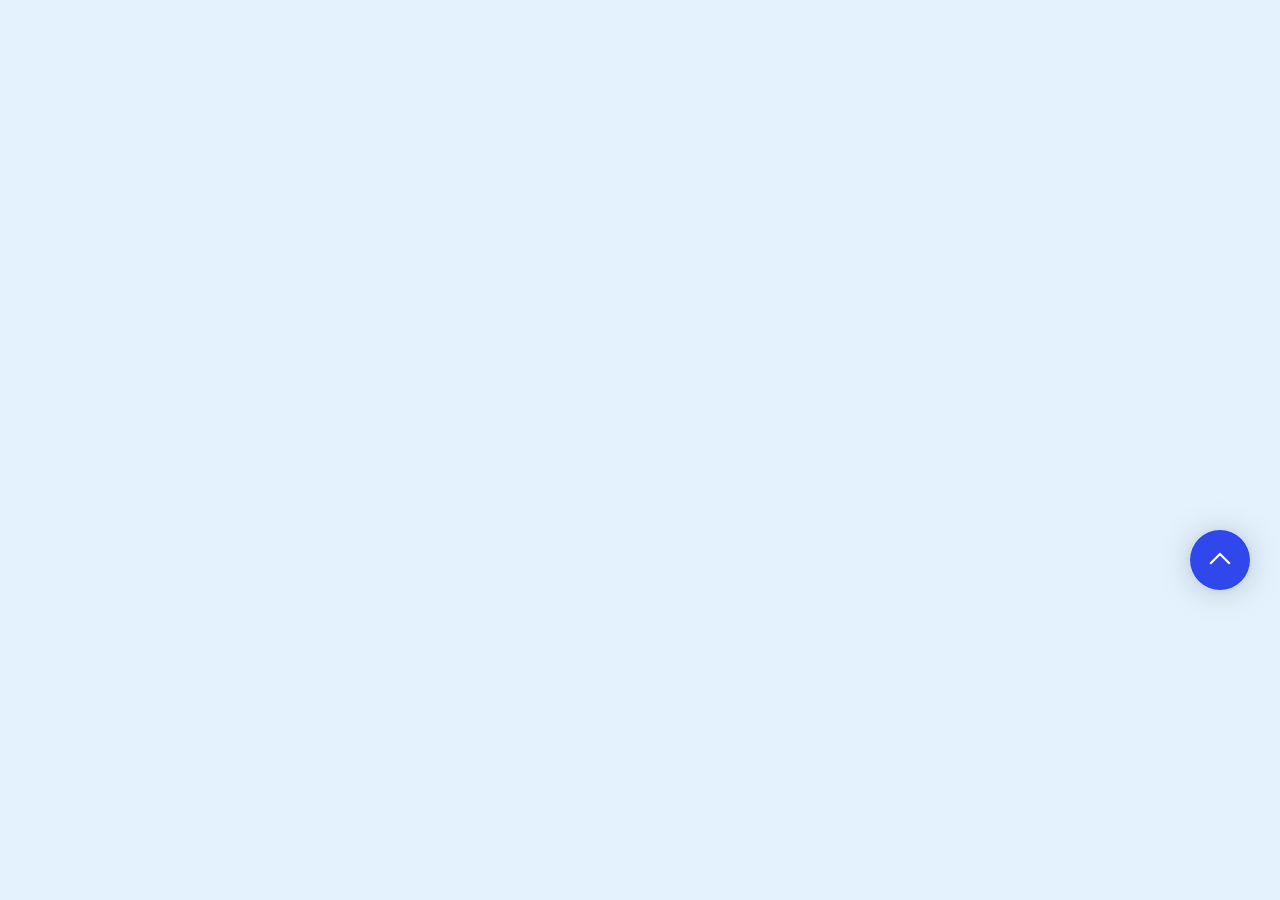
<file: index.html>
<!DOCTYPE html>
<html lang="en">
<head>
    <meta charset="UTF-8">
    <meta name="viewport" content="width=device-width, initial-scale=1.0">
    <link rel="stylesheet" href="style.css">
    
    <title>Document</title>
</head>
<body>

 

    <div class="container-1">
        
            <svg id="nextPage" onclick="clickEvent()"  xmlns="http://www.w3.org/2000/svg" width="122" height="124" viewBox="0 0 122 124" fill="none">
  <g filter="url(#filter0_dd_6870_6379)">
    <rect x="92.0785" y="89.9213" width="60" height="60" rx="30" transform="rotate(179.85 92.0785 89.9213)" fill="#3047EC"/>
    <path d="M61.9801 52.4066L72.6016 62.9725L71.012 64.5705L70.2131 63.7757L61.9884 55.5472L53.012 64.5707L51.4142 63.028L61.9801 52.4066Z" fill="white"/>
  </g>
  <defs>
    <filter id="filter0_dd_6870_6379" x="-0.0784302" y="-0.0784607" width="124.157" height="124.157" filterUnits="userSpaceOnUse" color-interpolation-filters="sRGB">
      <feFlood flood-opacity="0" result="BackgroundImageFix"/>
      <feColorMatrix in="SourceAlpha" type="matrix" values="0 0 0 0 0 0 0 0 0 0 0 0 0 0 0 0 0 0 127 0" result="hardAlpha"/>
      <feOffset dy="1"/>
      <feGaussianBlur stdDeviation="3"/>
      <feColorMatrix type="matrix" values="0 0 0 0 0 0 0 0 0 0 0 0 0 0 0 0 0 0 0.06 0"/>
      <feBlend mode="normal" in2="BackgroundImageFix" result="effect1_dropShadow_6870_6379"/>
      <feColorMatrix in="SourceAlpha" type="matrix" values="0 0 0 0 0 0 0 0 0 0 0 0 0 0 0 0 0 0 127 0" result="hardAlpha"/>
      <feOffset dy="2"/>
      <feGaussianBlur stdDeviation="16"/>
      <feComposite in2="hardAlpha" operator="out"/>
      <feColorMatrix type="matrix" values="0 0 0 0 0 0 0 0 0 0 0 0 0 0 0 0 0 0 0.16 0"/>
      <feBlend mode="normal" in2="effect1_dropShadow_6870_6379" result="effect2_dropShadow_6870_6379"/>
      <feBlend mode="normal" in="SourceGraphic" in2="effect2_dropShadow_6870_6379" result="shape"/>
    </filter>
  </defs>
</svg>
       
    </div>
<script>
    function clickEvent() {
        window.location.href = '/page.html';
    }
 </script>
   
</body>
</html>
</file>
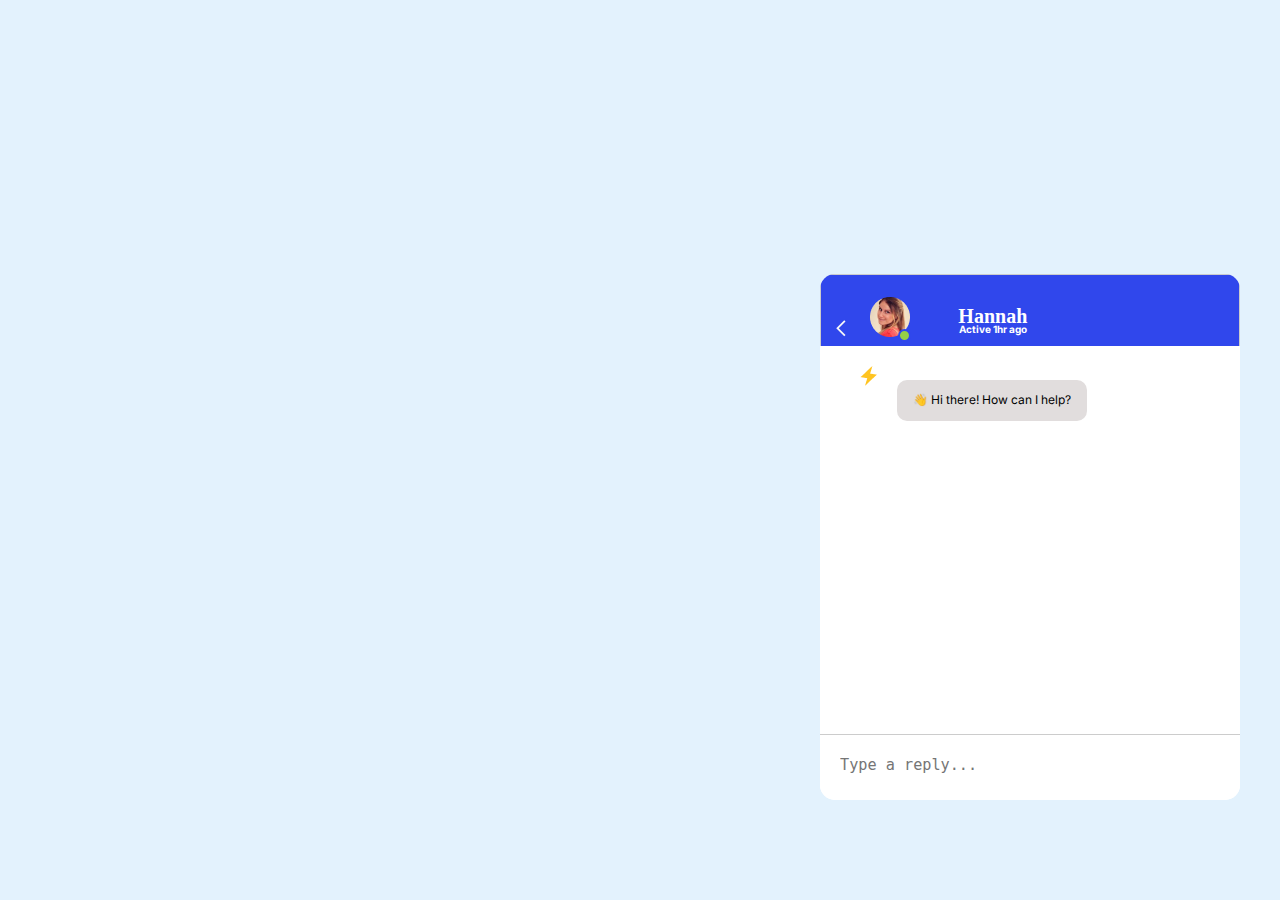
<file: page.html>
<!DOCTYPE html>
<html lang="en">
<head>
    <meta charset="UTF-8">
    <meta name="viewport" content="width=device-width, initial-scale=1.0">
    <title>Document</title>
    <link rel="stylesheet" href="style.css">
    <link rel="preconnect" href="https://fonts.googleapis.com">
    <link rel="preconnect" href="https://fonts.gstatic.com" crossorigin>
    <link href="https://fonts.googleapis.com/css2?family=Inter+Tight:wght@100;200;300;400;500;600;700;800;900&family=Inter:wght@100;200;300;400;500;600;700;800;900&family=Lato:ital,wght@0,100;0,300;0,400;0,700;1,100;1,300;1,400;1,700;1,900&family=Poppins:ital,wght@0,100;0,200;0,300;0,400;0,500;0,600;0,700;0,800;0,900;1,500&family=Roboto:ital,wght@0,100;1,100&family=Space+Mono:wght@700&family=Volkhov:wght@700&display=swap" rel="stylesheet">
    <script src="script.js" defer></script>
</head>
<body>
    
    <div class="chatbot">
        <header class="msg-header">
            <div class="msg-header-img">
               <img class="arrow" src="./Images/.png" alt="">
                <img src="./Images/Ellipse 6.png" alt="">
                <svg class="svg1" xmlns="http://www.w3.org/2000/svg" width="13" height="13" viewBox="0 0 13 13" fill="none">
                 <circle cx="6.5" cy="6.5" r="5.5" fill="#95CF48" stroke="#3047EC" stroke-width="2"/>
                </svg> 
            </div>
             <div class="active">
            <h4>Hannah</h4>
            <h6>Active 1hr ago</h6>
           </div>
        </header>
      <ul class="chatbox">
    <li class="chat incoming">
        <span class="material-symbols-outlined">
            <img src="./Images/user2.png" alt="">
        </span>
        
        <p class="p">👋 Hi there! How can I help?</p>
    </li>
   
    <!-- <li class="chat outgoing outgoing1">
        <p>Can I talk to someone please?</p>
    </li> -->
</ul> 
<div class="chat-input">
    <textarea placeholder="Type a reply..." required></textarea>

    <span id="send-btn" class="material-symbols-outlined"> 
        
       <svg xmlns="http://www.w3.org/2000/svg" height="16" width="12" viewBox="0 0 384 512"><!--!Font Awesome Free 6.5.1 by @fontawesome - https://fontawesome.com License - https://fontawesome.com/license/free Copyright 2024 Fonticons, Inc.--><path d="M214.6 41.4c-12.5-12.5-32.8-12.5-45.3 0l-160 160c-12.5 12.5-12.5 32.8 0 45.3s32.8 12.5 45.3 0L160 141.2V448c0 17.7 14.3 32 32 32s32-14.3 32-32V141.2L329.4 246.6c12.5 12.5 32.8 12.5 45.3 0s12.5-32.8 0-45.3l-160-160z"/></svg>
        <!-- <img src="./Images/GIF.png" alt="">
       <img src="./Images/emoji.png" alt="">
       <img src="./Images/pinicon.png" alt=""> -->
    </span>
      
</div> 

    </div>



    
<!-- 
    <div class="chatbot">

        <div class="msg-header">
            <div class="msg-header-img">
                <img class="arrow" src="./Images/.png" alt="">
                <img src="./Images/Ellipse 6.png" alt="">
                <svg xmlns="http://www.w3.org/2000/svg" width="13" height="13" viewBox="0 0 13 13" fill="none">
                 <circle cx="6.5" cy="6.5" r="5.5" fill="#95CF48" stroke="#3047EC" stroke-width="2"/>
                </svg>
            </div>
           <div class="active">
            <h4>Hannah</h4>
            <h6>Active 1hr ago</h6>
           </div>
        </div>
        <div class="chat-page">
            <div class="msg-inbox">
                <div class="chats">
                    <div class="msg-page">
                        <div class="received-chats">
                            <div class="recieved-chats-img">
                               <img class="user-img" src="./Images/user2.png" alt=""> 
                            </div>
                            <div class="recieved-msg">
                                <div class="recieved-msg-inbox">
                                    <p>👋 Hi there! How can I help?</p>
                                </div>
                            </div>
                        </div>
                    </div>
                </div>
            </div>
        </div>
    </div>
    <script src="script.js"></script> -->
</body>
</html>
</file>
<file: style.css>
@import url('https://fonts.googleapis.com/css2?family=Inter+Tight:wght@100;200;300;400;500;600;700;800;900&family=Inter:wght@100;300;400;500;600;700;800;900&family=Lato:ital,wght@0,100;0,300;0,400;0,700;1,100;1,300;1,400;1,700;1,900&family=Poppins:ital,wght@0,100;0,200;0,300;0,400;0,500;0,600;0,700;0,800;0,900;1,500&family=Roboto:ital,wght@0,100;1,100&family=Space+Mono:wght@700&family=Volkhov:wght@700&display=swap');

*{
   margin: 0;
   padding: 0;
   box-sizing: border-box;
   
}

body{
  background: #E3F2FD;  
}
.chatbot{
    background: #fff;
    width: 420px;
    position: fixed;
    right:40px ;
    bottom: 100px;
    overflow: hidden;
    border-radius: 15px;
    box-shadow: 0 0 120px 0 rgba(0,0,0,0,1 blue),
                0 32px 64px -48px rgba(0,0,0,0,5);
}

#nextPage{
    display: block;
    float: right;
    margin-top: 500px;
}
.arrow{
    
    margin-left: -30px;
    margin-top: 10px;
    
}
img{
    margin-left: 20px;
    margin-top: -30px;
    max-width: 100%;
}
svg{
   
    margin-left: 50px;
    margin-top: 10px;
    
}
.msg-header{ 
    padding: 16px o;
    text-align: center;
    align-content: center;
    border-radius: 10px 10px 0 0;
    border: 1px solid #ccc;
    width: 100%;
    height: 10%;
    border-bottom:none; 
    display: inline-block;
    background: var(--user-bg, #3047EC);

}

.msg-header-img{
    border-radius: 50%;
    width: 50px;
    margin-left: 10%;
    margin-top: 35px;
    float: left;
    margin-bottom:5px ;

}
.svg1{
    position: absolute;
    left:28px;
    top: 45px;

}
.active{
    width: 120px;
    float: left;
    margin-top: 10px;
    

}

 .msg-header h4{
    font-size: 20px;
    margin-top: 20px;
    margin-left: 40px;
    color: #fff;
   
}
 .msg-header h6{
    font-family: inter;
    font-size: 10px;
    margin-left: 40px;
    line-height: 2px;
    color: #fff;
    font-style: normal;

}
.chatbot .chatbox{
    height: 450px;
    overflow-y: auto;
    padding:10px 20px 70px ;
}
.chatbox .chat{
    display: flex;

}
.chatbox img{
    margin-top: 5px;
}

.chatbox .chat p{
    color: black;
    max-width: 75%;
    font-size: 0.95rem;
    padding: 12px 16px;
    border-radius: 10px 10px 10px 10px;
    background-color: #cccccc;
}
.chatbox .incoming  p{
    margin-top: -10px;
    margin-left: 20px;
    color: #0c0b0b;
    padding: 12px 16px;
    margin-top: 20px;
    background: #e1dddd;
    border-radius:10px 10px 10px 10px ;
    color: var(--operator-message-text, #000);

    /* chat/operator-body */
    font-family: Inter;
    font-size: 12px;
    font-style: normal;
    font-weight: 400;
    line-height: 140%; /* 21px */
}
.chatbox .outgoing{
    justify-content: flex-end;
    margin: 20px 0;
    
}
.chatbox .outgoing p{
    text-align: center;
    justify-content: flex-end;
    color: #fff;
    border-radius: 6px;
    padding: 20px 20px 20px 20px;
    background: var(--user-bg, #3047EC);
}


.chatbox .incoming p{
    
}
.chatbot .chat-input{
    position: absolute;
    bottom: 0;
    width: 100%;
    gap: 5px;
    display: flex;
   
    border-top: 1px solid#ccc;
    background-color: #fff;
    padding: 5px 20px;
}
.chat-input textarea{
    height: 55px;
    width: 100%;
    border: none;
    outline: none;
    font-size: 0.95rem;
    resize: none;
    padding: 16px 15px 16px 0;
}
.chat-input span{
    align-self: start;
    color: black;
    cursor: pointer;
    visibility: hidden;
}
.chat-input img{
    
}

.chat-input textarea:valid ~ span{
    visibility: visible;
}
@media(max-width: 490){
    .chatbot{
        right: 0;
        bottom: 0;
        width: 100%;
        height: 100%;
        border-radius: 0;
    }
    .chatbot .chatbox{
        height: 90%;
    }
}
</file>
